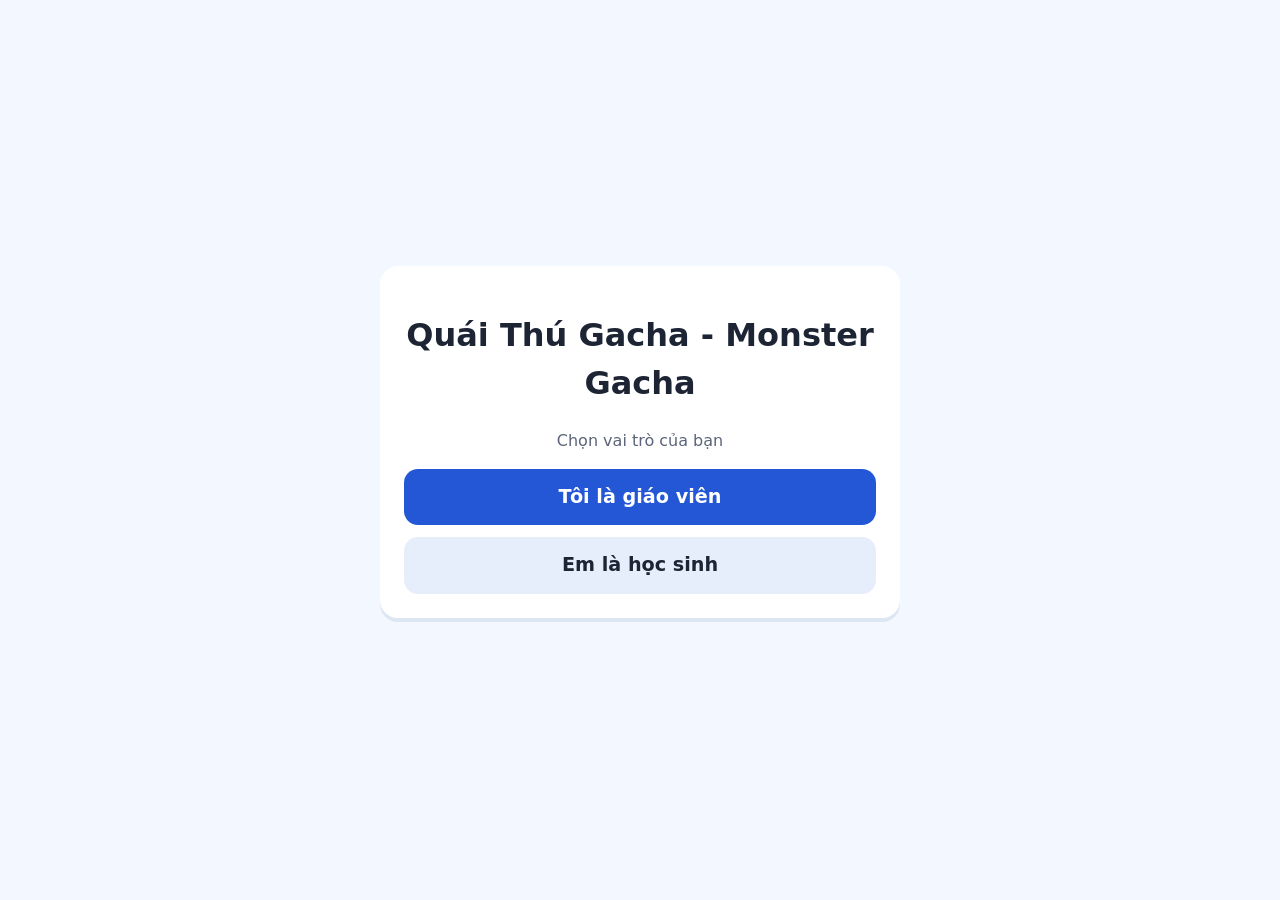
<file: index.html>
<!doctype html>
<html lang="vi">
<head>
<meta charset="utf-8">
<meta name="viewport" content="width=device-width,initial-scale=1">
<meta http-equiv="Content-Security-Policy" content="default-src 'self'; script-src 'self'; style-src 'self' 'unsafe-inline'; img-src 'self' data: https:; media-src 'self' data: https:; font-src 'self'; connect-src 'self' https: ws: wss:; frame-src 'self'; base-uri 'none'; form-action 'self'; object-src 'none'">
<title>Quái Thú Gacha - Monster Gacha</title>
<link rel="stylesheet" href="styles.css">
</head>
<body class="entry">
<main class="card entry-card">
  <h1>Quái Thú Gacha - Monster Gacha</h1>
  <p class="muted">Chọn vai trò của bạn</p>
  <div class="entry-actions">
    <a class="btn primary big" href="teacher.html">Tôi là giáo viên</a>
    <a class="btn secondary big" href="student.html">Em là học sinh</a>
  </div>
  <p id="mode-note" class="note" hidden>Bản demo: giáo viên và học sinh phải mở trên cùng máy, cùng trình duyệt.</p>
</main>
<script type="module" src="entry.js"></script>
</body>
</html>
</file>
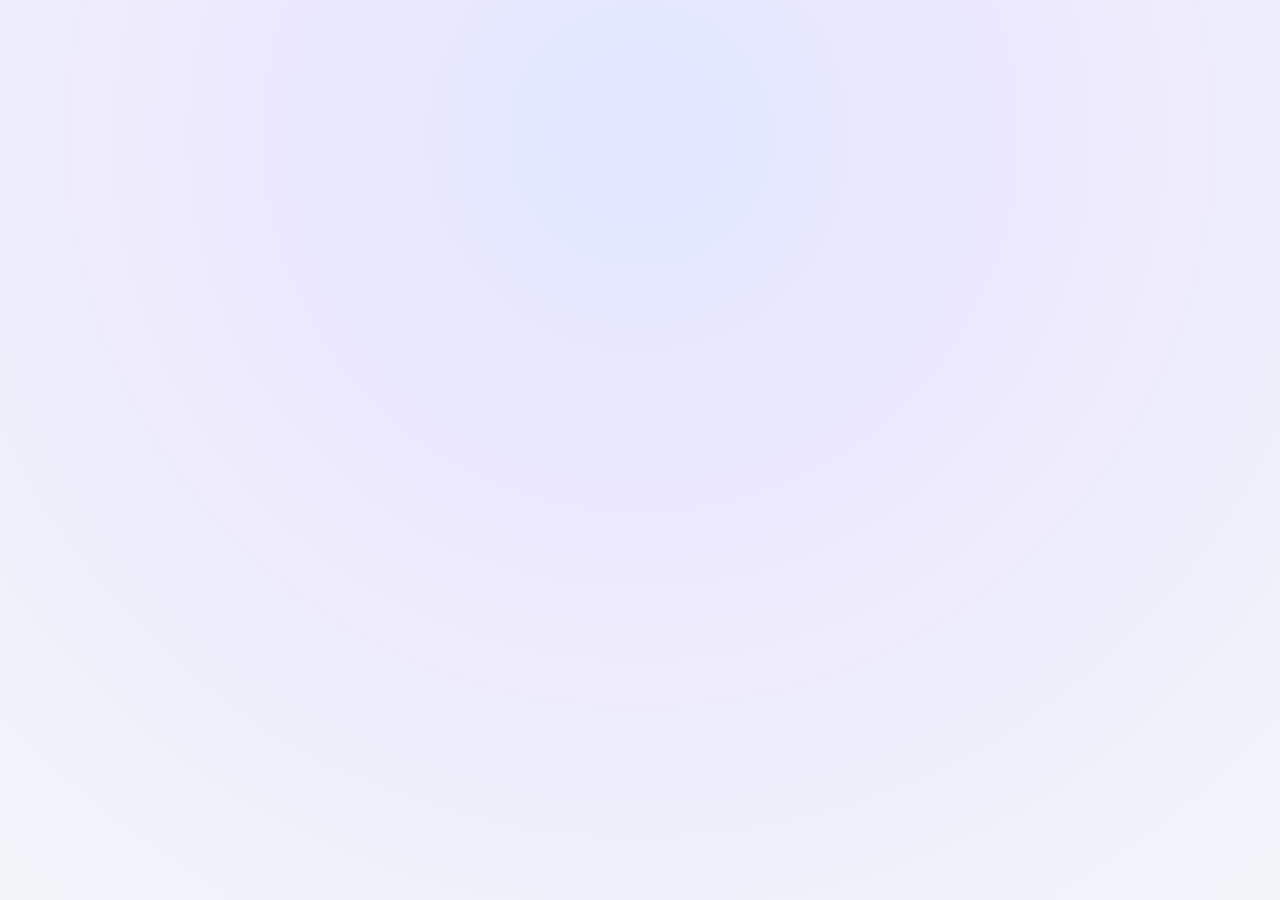
<file: game.html>
<!doctype html>
<html lang="vi">
<head>
<meta charset="utf-8">
<meta name="viewport" content="width=device-width,initial-scale=1">
<meta http-equiv="Content-Security-Policy" content="default-src 'self'; script-src 'self'; style-src 'self' 'unsafe-inline'; img-src 'self' data: https:; media-src 'self' data: https:; connect-src 'none'; base-uri 'none'; form-action 'none'; object-src 'none'">
<title>Game</title>
<link rel="stylesheet" href="game.css">
</head>
<body>
<div id="stage" class="stage" aria-live="polite"></div>
<script src="lib/sdk.js"></script>
<script src="lib/game-bridge.js"></script>
<script src="game.js"></script>
</body>
</html>
</file>
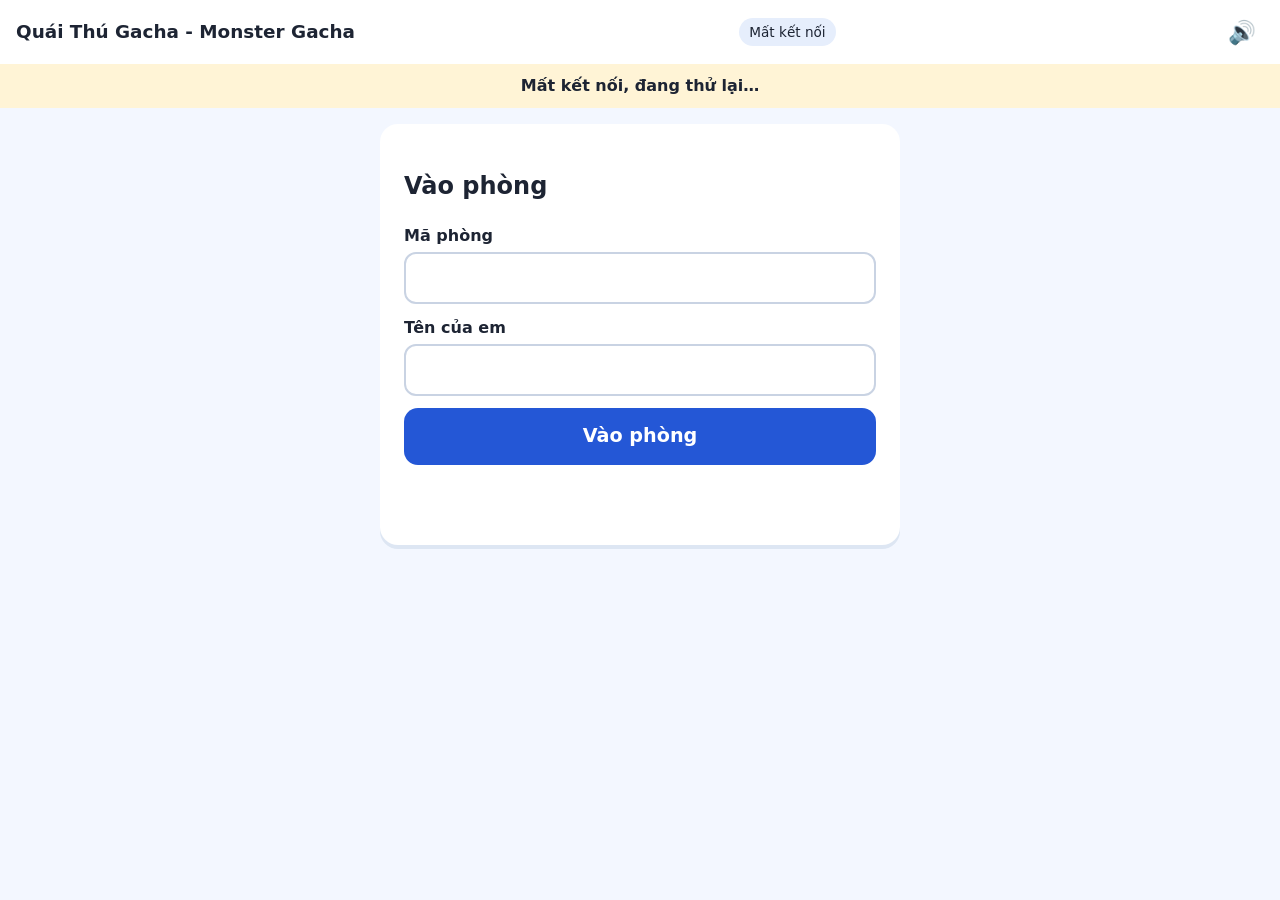
<file: student.html>
<!doctype html>
<html lang="vi">
<head>
<meta charset="utf-8">
<meta name="viewport" content="width=device-width,initial-scale=1">
<meta http-equiv="Content-Security-Policy" content="default-src 'self'; script-src 'self'; style-src 'self' 'unsafe-inline'; img-src 'self' data: https:; media-src 'self' data: https:; font-src 'self'; connect-src 'self' https: ws: wss:; frame-src 'self'; base-uri 'none'; form-action 'self'; object-src 'none'">
<title>Học sinh · Quái Thú Gacha - Monster Gacha</title>
<link rel="stylesheet" href="styles.css">
</head>
<body class="student">
<header class="topbar"><a class="brand" href="index.html">Quái Thú Gacha - Monster Gacha</a>
  <span id="conn" class="pill" role="status"></span>
  <button id="mute" class="icon-btn" type="button" aria-pressed="false" aria-label="Tắt âm thanh">🔊</button>
</header>
<p id="banner" class="banner" role="alert" hidden></p>
<main>
  <section id="v-join" class="card narrow">
    <h1>Vào phòng</h1>
    <form id="join-form" class="stack">
      <label>Mã phòng<input id="room" inputmode="text" autocapitalize="characters" autocomplete="off" maxlength="8" required></label>
      <label>Tên của em<input id="name" autocomplete="off" maxlength="24" required></label>
      <button class="btn primary big">Vào phòng</button>
    </form>
    <p id="join-error" class="error" role="alert"></p>
  </section>
  <section id="v-wait" class="card narrow" hidden>
    <h1>Chào <span id="me-name"></span>!</h1>
    <p>Phòng <strong id="me-room"></strong> · <span id="wait-note">Đang chờ giáo viên bắt đầu…</span></p>
    <ul id="mates" class="roster"></ul>
  </section>
  <section id="v-play" class="play" hidden>
    <iframe id="game" src="game.html" sandbox="allow-scripts" title="Trò chơi" allow="autoplay"></iframe>
    <aside id="board" class="board">
      <button id="board-toggle" class="btn secondary board-toggle" type="button" aria-expanded="false" aria-controls="board-list">Bảng xếp hạng</button>
      <p class="my-score">Điểm của em: <strong id="my-score">0</strong></p>
      <ol id="board-list" class="board-list"></ol>
    </aside>
  </section>
  <section id="v-end" class="card narrow" hidden>
    <h1>Tổng kết</h1>
    <ol id="podium" class="podium"></ol>
    <p id="end-note" class="muted"></p>
  </section>
</main>
<script src="lib/sdk.js"></script>
<script type="module" src="student.js"></script>
</body>
</html>
</file>
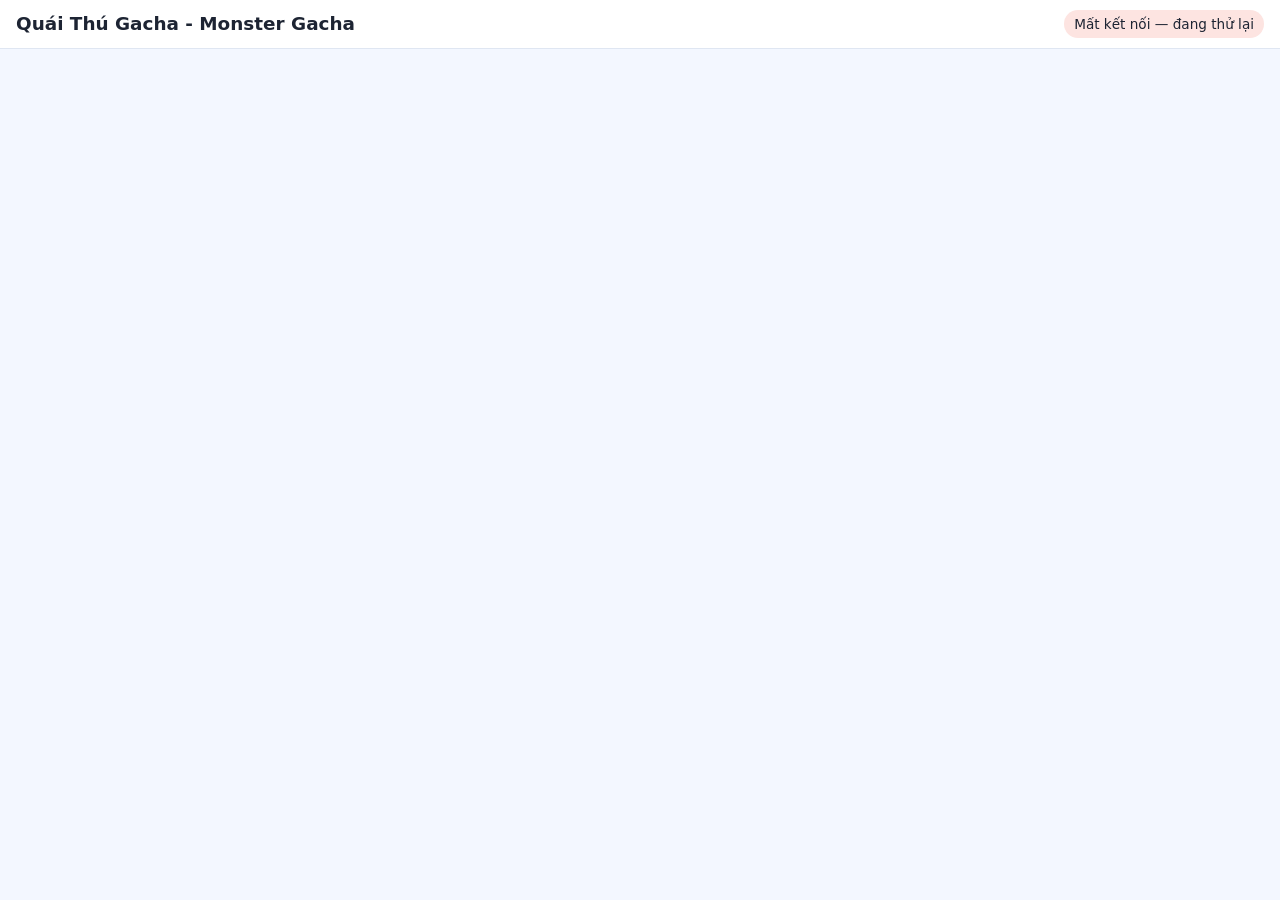
<file: teacher.html>
<!doctype html>
<html lang="vi">
<head>
<meta charset="utf-8">
<meta name="viewport" content="width=device-width,initial-scale=1">
<meta http-equiv="Content-Security-Policy" content="default-src 'self'; script-src 'self'; style-src 'self' 'unsafe-inline'; img-src 'self' data: https:; media-src 'self' data: https:; font-src 'self'; connect-src 'self' https: ws: wss:; frame-src 'self'; base-uri 'none'; form-action 'self'; object-src 'none'">
<meta name="robots" content="noindex">
<title>Giáo viên · Quái Thú Gacha - Monster Gacha</title>
<link rel="stylesheet" href="styles.css">
</head>
<body>
<header class="topbar"><a class="brand" href="index.html">Quái Thú Gacha - Monster Gacha</a><span id="conn" class="pill" role="status"></span></header>
<main class="teacher">
  <section id="v-auth" class="card" hidden>
    <h1>Đăng nhập giáo viên</h1>
    <form id="auth-form" class="stack"><label>Tài khoản giáo viên<input id="auth-user" autocomplete="username" required></label><label>Mã đăng nhập riêng<input id="auth-key" type="password" autocomplete="current-password" required></label><button class="btn primary">Tiếp tục</button></form>
  </section>
  <section id="v-create" class="card" hidden>
    <h1>Mở phòng học</h1>
    <p class="muted">Tạo phòng rồi đọc mã cho học sinh.</p>
    <button id="create" class="btn primary big" type="button">Tạo phòng</button>
  </section>
  <section id="v-room" hidden>
    <div class="grid-2">
      <div class="card">
        <p class="muted">Mã phòng</p>
        <p id="code" class="room-code" aria-live="polite"></p>
        <p><strong id="count">0</strong> / <span id="max">4</span> học sinh</p>
        <ul id="roster" class="roster"></ul>
        <div class="row">
          <button id="lock" class="btn secondary" type="button">Khóa phòng</button>
          <label class="inline">Vào muộn <select id="late-join"><option value="current">Vào câu hiện tại</option><option value="next-round">Chờ vòng sau</option></select></label>
          <label class="inline">Công bố đáp án <select id="reveal"><option value="immediate">Ngay sau khi nộp</option><option value="all-submitted">Khi cả lớp đã nộp</option></select></label>
        </div>
        <div class="row">
          <button id="start" class="btn primary" type="button" disabled>Bắt đầu</button>
          <button id="start-stale" class="btn warn" type="button" hidden>Dùng bản đã tải để bắt đầu</button>
          <button id="next" class="btn primary" type="button" hidden>Câu tiếp theo</button>
          <button id="pause" class="btn warn" type="button" hidden>Tạm dừng</button>
          <button id="continue" class="btn primary" type="button" hidden>Tiếp tục</button>
          <button id="end" class="btn danger" type="button" hidden>Kết thúc</button>
          <button id="restart" class="btn secondary" type="button" hidden>Chơi vòng mới</button>
          <button id="csv" class="btn secondary" type="button" hidden>Tải CSV</button>
        </div>
        <p id="action-msg" class="error" role="alert"></p>
      </div>
      <div class="card">
        <h2>Bộ câu hỏi</h2>
        <p id="content-status" role="status"></p>
        <button id="reload" class="btn secondary" type="button">Tải lại dữ liệu</button>
        <details><summary>Xem trước (chỉ giáo viên thấy đáp án)</summary><ol id="preview" class="preview"></ol></details>
      </div>
    </div>
    <div class="card" id="dash" hidden>
      <div class="row between"><h2>Theo dõi lớp</h2>
        <label class="inline">Sắp xếp <select id="sort"><option value="name">Theo tên</option><option value="score">Theo điểm</option></select></label></div>
      <div class="table-wrap"><table class="dash"><thead><tr><th>Tên</th><th>Điểm</th><th>Tiến độ</th><th>Đúng · Sai · Hết giờ</th><th>Trạng thái</th></tr></thead><tbody id="dash-body"></tbody></table></div>
      <div id="question-panel"></div>
    </div>
    <div class="card" id="summary" hidden>
      <h2>Tổng kết</h2>
      <ol id="podium" class="podium"></ol>
    </div>
  </section>
</main>
<script type="module" src="teacher.js"></script>
</body>
</html>
</file>
<file: styles.css>
:root{--bg:#f3f7ff;--ink:#1d2433;--muted:#5b6478;--primary:#2457d6;--secondary:#e6eefc;--danger:#c2372b;--warn:#b86e00;--ok:#1b7a3d;--card:#fff;--radius:18px}
[hidden]{display:none!important}
*{box-sizing:border-box}
body{margin:0;font:16px/1.5 system-ui,"Segoe UI",Roboto,sans-serif;background:var(--bg);color:var(--ink)}
a{color:inherit}
.topbar{display:flex;gap:12px;align-items:center;justify-content:space-between;padding:10px 16px;background:var(--card);box-shadow:0 1px 0 #dfe6f2;flex-wrap:wrap}
.brand{font-weight:800;text-decoration:none;font-size:1.15rem}
.pill{font-size:.85rem;padding:4px 10px;border-radius:99px;background:var(--secondary)}
.pill[data-state=offline],.pill[data-state=replaced]{background:#fde4e1}
main{padding:16px;max-width:1200px;margin:0 auto}
.card{background:var(--card);border-radius:var(--radius);padding:clamp(16px,3vw,24px);box-shadow:0 4px 0 #dde6f3;margin-bottom:16px}
.narrow{max-width:520px;margin-inline:auto}
.stack{display:grid;gap:12px}
label{display:grid;gap:4px;font-weight:600}label.inline{display:flex;align-items:center;gap:8px}
input,select{font:inherit;padding:12px;border-radius:12px;border:2px solid #c9d3e3;min-height:44px}
input:focus-visible,select:focus-visible,.btn:focus-visible,.icon-btn:focus-visible{outline:4px solid #ffb400;outline-offset:2px}
.btn{font:inherit;font-weight:700;border:0;border-radius:14px;padding:10px 18px;min-height:44px;cursor:pointer;text-decoration:none;display:inline-flex;align-items:center;justify-content:center}
.btn.big{font-size:1.2rem;padding:14px 24px}
.btn.primary{background:var(--primary);color:#fff}.btn.secondary{background:var(--secondary);color:var(--ink)}
.btn.danger{background:var(--danger);color:#fff}.btn.warn{background:var(--warn);color:#fff}
.btn:disabled{opacity:.5;cursor:not-allowed}
.icon-btn{font-size:1.4rem;background:none;border:0;min-width:44px;min-height:44px;cursor:pointer}
.row{display:flex;gap:10px;flex-wrap:wrap;align-items:center}.between{justify-content:space-between}
.muted{color:var(--muted)}.error{color:var(--danger);min-height:1.5em}.note{color:var(--warn)}
.banner{margin:0;padding:10px 16px;background:#fff4d6;text-align:center;font-weight:700}
.grid-2{display:grid;gap:16px;grid-template-columns:repeat(auto-fit,minmax(min(360px,100%),1fr))}
.room-code{font-size:clamp(2.4rem,8vw,4rem);font-weight:900;letter-spacing:.15em;margin:0;font-variant-numeric:tabular-nums}
.roster{list-style:none;padding:0;display:flex;flex-wrap:wrap;gap:8px}
.roster li{background:var(--secondary);border-radius:99px;padding:6px 14px;font-weight:600;overflow-wrap:anywhere}
.roster li.away{opacity:.55}
.roster .mini{min-height:32px;padding:.15em .55em;margin-left:.35em;border:0;border-radius:10px;color:#fff;background:var(--danger);font:inherit;cursor:pointer}
.preview .correct,.correct{color:var(--ok);font-weight:700}
.table-wrap{overflow-x:auto}
table.dash{width:100%;border-collapse:collapse;min-width:520px}
.dash th,.dash td{text-align:left;padding:8px;border-bottom:1px solid #e3e9f3;overflow-wrap:anywhere}
.dash tr{cursor:pointer}.dash tr.selected{background:#eef4ff}
.podium{list-style:none;padding:0;display:grid;gap:10px}
.place{display:grid;grid-template-columns:auto 1fr auto;gap:12px;align-items:center;padding:12px 16px;border-radius:14px;background:var(--secondary);font-weight:700}
.place-1{background:#ffe9a8;font-size:1.25rem}.place-2{background:#e6e9ef}.place-3{background:#f6d7bf}
.who{overflow-wrap:anywhere}
.entry{display:grid;place-items:center;min-height:100vh}.entry-card{text-align:center;max-width:520px}
.entry-actions{display:grid;gap:12px}
.play{display:grid;grid-template-columns:1fr 280px;gap:12px;height:calc(100vh - 110px);min-height:420px}
.play iframe{width:100%;height:100%;border:0;border-radius:var(--radius);background:#fff}
.board{background:var(--card);border-radius:var(--radius);padding:12px;overflow:auto}
.board-list{padding-left:0;list-style:none;margin:0}
.board-list li{display:flex;justify-content:space-between;gap:8px;padding:8px;border-radius:10px;overflow-wrap:anywhere}
.board-list li.me{background:#eef4ff;font-weight:700}
.board-toggle{display:none;width:100%}
@media (max-width:760px){
  .play{grid-template-columns:1fr;grid-template-rows:1fr auto;height:calc(100vh - 100px)}
  .board-toggle{display:flex}.board-list{display:none}.board.open .board-list{display:block}
}
@media (prefers-reduced-motion:reduce){*{transition:none!important;animation:none!important}}
</file>
<file: game.css>
:root {
  --bg: #f0f4ff;
  --ink: #1e1b4b;
  --card: #ffffff;
  --primary: #6366f1;
  --primary-hover: #4f46e5;
  --accent: #ec4899;
  --gacha-red: #ef4444;
  --gacha-gold: #f59e0b;
  --ok: #10b981;
  --ok-bg: #ecfdf5;
  --bad: #ef4444;
  --bad-bg: #fef2f2;
  --radius-lg: 24px;
  --radius-md: 16px;
  --radius-sm: 10px;
}

[hidden] { display: none !important; }
* { box-sizing: border-box; }

html, body {
  margin: 0;
  padding: 0;
  height: 100%;
  width: 100%;
  overflow-x: hidden;
}

body {
  font-family: system-ui, -apple-system, BlinkMacSystemFont, "Segoe UI", Roboto, "Helvetica Neue", Arial, sans-serif;
  background: radial-gradient(circle at 50% 15%, #e0e7ff 0%, #ede9fe 40%, #f1f5f9 100%);
  color: var(--ink);
  line-height: 1.4;
  display: flex;
  flex-direction: column;
  align-items: center;
  justify-content: flex-start;
  padding: 10px;
}

.stage {
  width: 100%;
  max-width: 900px;
  min-height: 100%;
  display: flex;
  flex-direction: column;
  gap: 12px;
}

/* Header & Progress */
.game-header {
  background: var(--card);
  border-radius: var(--radius-md);
  padding: 10px 16px;
  display: flex;
  align-items: center;
  justify-content: space-between;
  box-shadow: 0 4px 12px rgba(99, 102, 241, 0.08);
  flex-wrap: wrap;
  gap: 8px;
}

.header-title {
  display: flex;
  align-items: center;
  gap: 8px;
  font-weight: 800;
  font-size: 1.15rem;
  color: #4338ca;
}

.title-badge {
  background: linear-gradient(135deg, #ec4899, #8b5cf6);
  color: white;
  padding: 2px 8px;
  border-radius: 99px;
  font-size: 0.75rem;
  letter-spacing: 0.05em;
  text-transform: uppercase;
}

.parts-tracker {
  display: flex;
  align-items: center;
  gap: 6px;
}

.tracker-label {
  font-size: 0.85rem;
  font-weight: 700;
  color: #64748b;
  margin-right: 4px;
}

.part-badge {
  width: 32px;
  height: 32px;
  border-radius: 50%;
  display: flex;
  align-items: center;
  justify-content: center;
  font-size: 1rem;
  border: 2px dashed #cbd5e1;
  background: #f8fafc;
  color: #94a3b8;
  transition: all 0.3s cubic-bezier(0.34, 1.56, 0.64, 1);
}

.part-badge.unlocked {
  border: 2px solid #f59e0b;
  background: #fef3c7;
  color: #d97706;
  box-shadow: 0 0 10px rgba(245, 158, 11, 0.5);
  transform: scale(1.1);
}

/* Arena: Gacha Machine + Monster */
.arena-card {
  background: linear-gradient(180deg, #ffffff 0%, #f8faff 100%);
  border-radius: var(--radius-lg);
  padding: 16px;
  display: grid;
  grid-template-columns: 1fr 1fr;
  gap: 16px;
  box-shadow: 0 6px 20px rgba(79, 70, 229, 0.08);
  position: relative;
  overflow: hidden;
  align-items: center;
}

@media (max-width: 680px) {
  .arena-card {
    grid-template-columns: 1fr;
    gap: 12px;
    padding: 12px;
  }
}

.arena-box {
  display: flex;
  flex-direction: column;
  align-items: center;
  justify-content: center;
  position: relative;
  min-height: 220px;
}

.gacha-wrap {
  width: 180px;
  height: 220px;
  position: relative;
  display: flex;
  align-items: center;
  justify-content: center;
}

.gacha-svg {
  width: 100%;
  height: 100%;
  overflow: visible;
}

.crank-rotating {
  animation: rotateCrank 0.8s cubic-bezier(0.45, 0.05, 0.55, 0.95);
}

@keyframes rotateCrank {
  0% { transform: rotate(0deg); }
  100% { transform: rotate(360deg); }
}

.capsule-jiggle {
  animation: capsuleBounce 2s ease-in-out infinite alternate;
}

@keyframes capsuleBounce {
  0% { transform: translateY(0); }
  100% { transform: translateY(-4px); }
}

.monster-wrap {
  width: 220px;
  height: 220px;
  position: relative;
  display: flex;
  align-items: center;
  justify-content: center;
}

.monster-svg {
  width: 100%;
  height: 100%;
  overflow: visible;
  filter: drop-shadow(0 12px 16px rgba(124, 58, 237, 0.15));
}

.monster-base {
  animation: monsterBreathe 3s ease-in-out infinite alternate;
  transform-origin: 100px 140px;
}

@keyframes monsterBreathe {
  0% { transform: scale(1) translateY(0); }
  50% { transform: scale(1.02, 0.98) translateY(2px); }
  100% { transform: scale(0.98, 1.02) translateY(-2px); }
}

.monster-happy {
  animation: monsterJoy 0.9s cubic-bezier(0.34, 1.56, 0.64, 1);
}

@keyframes monsterJoy {
  0% { transform: scale(1) translateY(0); }
  30% { transform: scale(1.15, 0.85) translateY(-20px) rotate(-4deg); }
  50% { transform: scale(0.9, 1.1) translateY(-28px) rotate(4deg); }
  75% { transform: scale(1.05, 0.95) translateY(-8px) rotate(-2deg); }
  100% { transform: scale(1) translateY(0); }
}

.monster-sad {
  animation: monsterShrug 0.7s ease-in-out;
}

@keyframes monsterShrug {
  0%, 100% { transform: rotate(0deg); }
  25% { transform: rotate(-6deg) scale(0.96); }
  75% { transform: rotate(6deg) scale(0.96); }
}

.wing-flap-left {
  animation: wingFlapL 1.2s ease-in-out infinite alternate;
  transform-origin: 48px 105px;
}

@keyframes wingFlapL {
  0% { transform: rotate(0deg); }
  100% { transform: rotate(-18deg) scaleX(0.85); }
}

.wing-flap-right {
  animation: wingFlapR 1.2s ease-in-out infinite alternate;
  transform-origin: 152px 105px;
}

@keyframes wingFlapR {
  0% { transform: rotate(0deg); }
  100% { transform: rotate(18deg) scaleX(0.85); }
}

.tail-wag {
  animation: tailSway 2s ease-in-out infinite alternate;
  transform-origin: 145px 140px;
}

@keyframes tailSway {
  0% { transform: rotate(-8deg); }
  100% { transform: rotate(12deg); }
}

.antenna-glow {
  animation: starPulse 1.5s ease-in-out infinite alternate;
  transform-origin: 100px 10px;
}

@keyframes starPulse {
  0% { transform: scale(1); filter: drop-shadow(0 0 2px #facc15); }
  100% { transform: scale(1.2); filter: drop-shadow(0 0 8px #f59e0b); }
}

/* Floating Reward Overlay */
.reward-overlay {
  position: absolute;
  inset: 0;
  background: rgba(255, 255, 255, 0.88);
  backdrop-filter: blur(4px);
  border-radius: var(--radius-lg);
  display: flex;
  flex-direction: column;
  align-items: center;
  justify-content: center;
  z-index: 20;
  animation: fadeIn 0.3s ease;
  padding: 16px;
  text-align: center;
}

@keyframes fadeIn {
  from { opacity: 0; transform: scale(0.95); }
  to { opacity: 1; transform: scale(1); }
}

.reward-capsule {
  width: 90px;
  height: 90px;
  animation: capsuleDrop 0.6s cubic-bezier(0.34, 1.56, 0.64, 1);
  margin-bottom: 8px;
}

@keyframes capsuleDrop {
  0% { transform: translateY(-80px) rotate(-30deg) scale(0.5); opacity: 0; }
  60% { transform: translateY(10px) rotate(15deg) scale(1.1); }
  100% { transform: translateY(0) rotate(0deg) scale(1); opacity: 1; }
}

.reward-title {
  font-size: 1.35rem;
  font-weight: 800;
  color: #4338ca;
  margin: 0 0 4px;
}

.reward-desc {
  font-size: 1.05rem;
  font-weight: 700;
  color: #059669;
  margin: 0 0 10px;
}

/* Question & Answers */
.question-card {
  background: var(--card);
  border-radius: var(--radius-lg);
  padding: clamp(16px, 3vw, 24px);
  box-shadow: 0 4px 16px rgba(0, 0, 0, 0.04);
  display: flex;
  flex-direction: column;
  gap: 14px;
}

.q-meta {
  display: flex;
  align-items: center;
  justify-content: space-between;
  flex-wrap: wrap;
  gap: 8px;
}

.q-badge {
  background: #ede9fe;
  color: #6d28d9;
  font-weight: 800;
  font-size: 0.9rem;
  padding: 4px 12px;
  border-radius: 99px;
  display: inline-flex;
  align-items: center;
  gap: 6px;
}

.q-prompt {
  font-size: clamp(1.2rem, 2.5vw, 1.45rem);
  font-weight: 800;
  color: #0f172a;
  margin: 0;
  line-height: 1.35;
}

.timebar {
  height: 8px;
  background: #e2e8f0;
  border-radius: 99px;
  overflow: hidden;
  width: 100%;
}

.timefill {
  height: 100%;
  width: 100%;
  background: linear-gradient(90deg, #10b981 0%, #f59e0b 60%, #ef4444 100%);
  transition: width 0.2s linear;
}

.options-grid {
  display: grid;
  grid-template-columns: repeat(2, 1fr);
  gap: 12px;
}

@media (max-width: 600px) {
  .options-grid {
    grid-template-columns: 1fr;
  }
}

.opt-btn {
  min-height: 58px;
  background: #f8fafc;
  border: 2px solid #e2e8f0;
  border-radius: var(--radius-md);
  padding: 10px 16px;
  font-size: 1.05rem;
  font-weight: 700;
  color: #1e293b;
  text-align: left;
  cursor: pointer;
  display: flex;
  align-items: center;
  gap: 12px;
  transition: all 0.2s cubic-bezier(0.2, 0.8, 0.4, 1);
  user-select: none;
}

.opt-btn:hover:not(:disabled) {
  background: #f1f5f9;
  border-color: #cbd5e1;
  transform: translateY(-2px);
  box-shadow: 0 4px 10px rgba(0, 0, 0, 0.05);
}

.opt-btn:focus-visible {
  outline: 4px solid #f59e0b;
  outline-offset: 2px;
}

.opt-letter {
  width: 34px;
  height: 34px;
  border-radius: 10px;
  background: #e2e8f0;
  color: #475569;
  display: flex;
  align-items: center;
  justify-content: center;
  font-weight: 800;
  font-size: 1rem;
  flex-shrink: 0;
  transition: all 0.2s;
}

.opt-btn:hover:not(:disabled) .opt-letter {
  background: var(--primary);
  color: #fff;
}

.opt-btn.picked {
  border-color: var(--primary);
  background: #eef2ff;
}

.opt-btn.picked .opt-letter {
  background: var(--primary);
  color: #fff;
}

.opt-btn.right {
  border-color: var(--ok);
  background: var(--ok-bg);
  color: #065f46;
}

.opt-btn.right .opt-letter {
  background: var(--ok);
  color: #fff;
}

.opt-btn.wrong {
  border-color: var(--bad);
  background: var(--bad-bg);
  color: #991b1b;
}

.opt-btn.wrong .opt-letter {
  background: var(--bad);
  color: #fff;
}

.opt-btn:disabled {
  cursor: default;
}

/* Feedback Banner */
.feedback-box {
  padding: 12px 16px;
  border-radius: var(--radius-md);
  font-weight: 700;
  font-size: 1.05rem;
  display: flex;
  flex-direction: column;
  gap: 4px;
  animation: slideUp 0.25s ease;
}

@keyframes slideUp {
  from { opacity: 0; transform: translateY(6px); }
  to { opacity: 1; transform: translateY(0); }
}

.feedback-box.correct {
  background: var(--ok-bg);
  border: 1.5px solid #a7f3d0;
  color: #065f46;
}

.feedback-box.wrong,
.feedback-box.timeout {
  background: var(--bad-bg);
  border: 1.5px solid #fecaca;
  color: #991b1b;
}

.feedback-box.wait-reveal {
  background: #fefce8;
  border: 1.5px solid #fef08a;
  color: #854d0e;
}

.feedback-explain {
  font-size: 0.95rem;
  font-weight: 500;
  color: #334155;
}

.big-status {
  text-align: center;
  font-weight: 800;
  font-size: 1.6rem;
  color: #4338ca;
  padding: 40px 16px;
  background: var(--card);
  border-radius: var(--radius-lg);
  box-shadow: 0 4px 16px rgba(0, 0, 0, 0.05);
}

/* Reduced Motion Mode */
.reduced * {
  transition: none !important;
  animation: none !important;
}

@media (prefers-reduced-motion: reduce) {
  * {
    transition: none !important;
    animation: none !important;
  }
}
</file>
